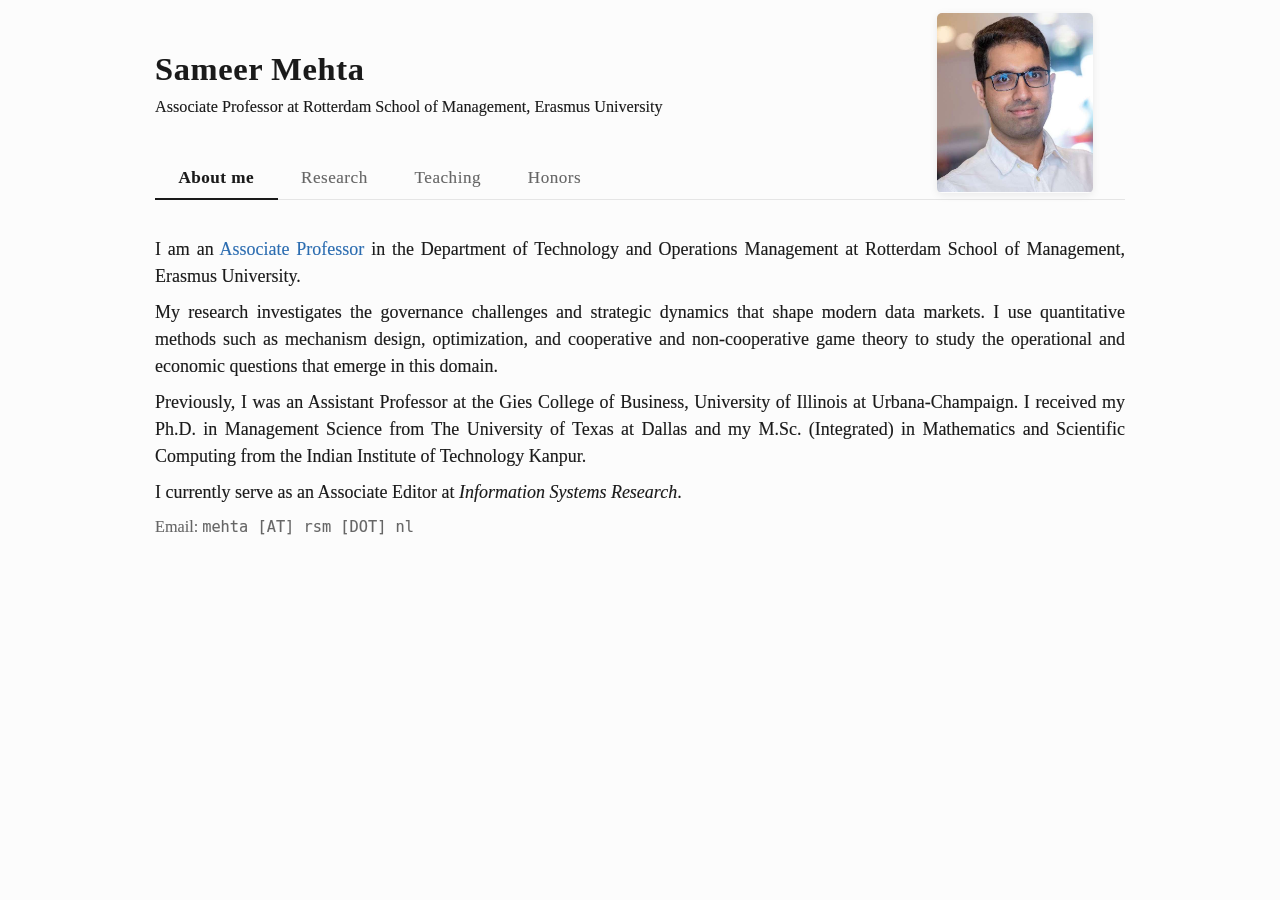
<file: index.html>
<!DOCTYPE html>
<html lang="en">
<head>
  <meta charset="UTF-8">
  <meta name="viewport" content="width=device-width, initial-scale=1.0">
  <title>Sameer Mehta — Associate Professor, Rotterdam School of Management</title>
  <meta name="description" content="Sameer Mehta is an Associate Professor at Rotterdam School of Management, Erasmus University. Research in data markets, mechanism design, game theory, and platform governance.">
  <meta name="author" content="Sameer Mehta">
  <meta name="robots" content="index, follow">
  <link rel="canonical" href="https://sameermehta.me/">
  <link rel="icon" type="image/svg+xml" href="favicon.svg">

  <!-- Open Graph -->
  <meta property="og:title" content="Sameer Mehta — Associate Professor, Rotterdam School of Management">
  <meta property="og:description" content="Sameer Mehta is an Associate Professor at Rotterdam School of Management, Erasmus University. Research in data markets, mechanism design, game theory, and platform governance.">
  <meta property="og:type" content="website">
  <meta property="og:url" content="https://sameermehta.me/">
  <meta property="og:image" content="https://sameermehta.me/images/sm_profile_pic.jpeg">
  <meta property="og:image:alt" content="Sameer Mehta">
  <meta property="og:image:width" content="615">
  <meta property="og:image:height" content="705">
  <meta property="og:site_name" content="Sameer Mehta">

  <!-- Twitter Card -->
  <meta name="twitter:card" content="summary_large_image">
  <meta name="twitter:title" content="Sameer Mehta — Associate Professor, Rotterdam School of Management">
  <meta name="twitter:description" content="Sameer Mehta is an Associate Professor at Rotterdam School of Management, Erasmus University. Research in data markets, mechanism design, game theory, and platform governance.">
  <meta name="twitter:image" content="https://sameermehta.me/images/sm_profile_pic.jpeg">
  <meta name="twitter:image:alt" content="Sameer Mehta">

  <link rel="stylesheet" href="style.css">
  <!-- Structured Data -->
  <script type="application/ld+json">
  {
    "@context": "https://schema.org",
    "@type": "Person",
    "name": "Sameer Mehta",
    "givenName": "Sameer",
    "familyName": "Mehta",
    "url": "https://sameermehta.me/",
    "image": "https://sameermehta.me/images/sm_profile_pic.jpeg",
    "jobTitle": "Associate Professor",
    "description": "Associate Professor at Rotterdam School of Management, Erasmus University. Research in data markets, mechanism design, game theory, and platform governance.",
    "worksFor": {
      "@type": "CollegeOrUniversity",
      "name": "Rotterdam School of Management, Erasmus University",
      "url": "https://www.rsm.nl/"
    },
    "affiliation": {
      "@type": "CollegeOrUniversity",
      "name": "Rotterdam School of Management, Erasmus University",
      "url": "https://www.rsm.nl/",
      "department": {
        "@type": "Organization",
        "name": "Department of Technology and Operations Management"
      }
    },
    "homeLocation": {
      "@type": "Place",
      "name": "Rotterdam, Netherlands"
    },
    "knowsAbout": [
      "Data markets",
      "Mechanism design",
      "Game theory",
      "Platform governance",
      "Data privacy",
      "Data monetization",
      "Operations management",
      "Information systems"
    ],
    "alumniOf": [
      {
        "@type": "CollegeOrUniversity",
        "name": "The University of Texas at Dallas"
      },
      {
        "@type": "CollegeOrUniversity",
        "name": "Indian Institute of Technology Kanpur"
      }
    ],
    "sameAs": [
      "https://scholar.google.com/citations?user=6mWQXQEAAAAJ",
      "https://www.rsm.nl/people/sameer-mehta"
    ]
  }
  </script>

  <!-- Google Analytics -->
  <script async src="https://www.googletagmanager.com/gtag/js?id=G-7GMXZDKHTQ"></script>
  <script>
    window.dataLayer = window.dataLayer || [];
    function gtag(){dataLayer.push(arguments);}
    gtag('js', new Date());
    gtag('config', 'G-7GMXZDKHTQ');
  </script>
</head>
<body>

<main>

  <!-- ── Sticky Header + Tabs ──────────────────────────── -->

  <div class="sticky-top">

    <div class="header">
    <div class="header-left">
      <h1>Sameer Mehta</h1>
      <div class="subtitle">
        Associate Professor at Rotterdam School of Management, Erasmus University
      </div>
    </div>
    <img
      class="profile-photo"
      src="images/sm_profile_pic.jpeg"
      alt="Sameer Mehta"
      width="156" height="180"
    >
    </div>

    <nav class="tab-nav">
      <button class="tab active" data-tab="about">About me</button>
      <button class="tab" data-tab="research">Research</button>
      <button class="tab" data-tab="teaching">Teaching</button>
      <button class="tab" data-tab="honors">Honors</button>
    </nav>

  </div>

  <!-- ── Tab Content ────────────────────────────────────── -->

  <div class="tab-content">

  <!-- ── About ─────────────────────────────────────────── -->

  <section id="about" class="tab-section active">
    <p>
      I am an <a href="https://www.rsm.nl/people/sameer-mehta" target="_blank" rel="noopener">Associate Professor</a> in the Department of Technology and Operations Management at Rotterdam School of Management, Erasmus University.
    </p>
    <p>
      My research investigates the governance challenges and strategic dynamics that shape modern data markets. I use quantitative methods such as mechanism design, optimization, and cooperative and non-cooperative game theory to study the operational and economic questions that emerge in this domain.
    </p>
    <p>
      Previously, I was an Assistant Professor at the Gies College of Business, University of Illinois at Urbana-Champaign. I received my Ph.D. in Management Science from The University of Texas at Dallas and my M.Sc. (Integrated) in Mathematics and Scientific Computing from the Indian Institute of Technology Kanpur.
    </p>
    <p>
      I currently serve as an Associate Editor at <em>Information Systems Research</em>.
    </p>
    <p class="note">
      Email: <code>mehta [AT] rsm [DOT] nl</code>
    </p>
  </section>

  <!-- ── Research ──────────────────────────────────────── -->

  <section id="research" class="tab-section">
    <p class="scholar-link">
      <a href="https://scholar.google.com/citations?user=6mWQXQEAAAAJ&amp;hl=en" target="_blank" rel="noopener">Google Scholar profile</a>
    </p>

    <!-- Working Papers -->
    <h3>Working Papers</h3>
    <ul class="collapsible" id="working-papers">
      <li>
        <div class="collapsible-header">
          A Few Good Humans: Designing Access in Human–AI Review Systems
        </div>
        <p class="coauthor-line">with Martin Quinn &thinsp;·&thinsp; <a href="https://www.ssrn.com/abstract=7753159" target="_blank" rel="noopener">[preprint]</a></p>
      </li>
      <li>
        <div class="collapsible-header">
          Best Before It Goes Stale: Optimal Update Policies for Keeping Data Fresh
        </div>
        <p class="coauthor-line">with Zihao Qu and Ganesh Janakiraman &thinsp;·&thinsp; <a href="https://www.ssrn.com/abstract=6992038" target="_blank" rel="noopener">[preprint]</a></p>
      </li>
      <li>
        <div class="collapsible-header">
          Exchangeability as the Exact Condition for Shapley Symmetry
        </div>
        <p class="coauthor-line"><a href="https://papers.ssrn.com/sol3/papers.cfm?abstract_id=5402195" target="_blank" rel="noopener">[preprint]</a></p>
      </li>
    </ul>

    <!-- Journal Publications -->
    <h3>Journal Publications</h3>
    <ul class="collapsible" id="publications">
      <li>
        <div class="collapsible-header">
          Pay With Your Data: Optimal Data-Sharing Mechanisms for AI Services. <em class="publication-source">Manufacturing &amp; Service Operations Management</em> (forthcoming)
        </div>
        <p class="coauthor-line">with Chandrasekhar Manchiraju, Milind Dawande, and Ganesh Janakiraman &thinsp;·&thinsp; <a href="https://doi.org/10.1287/msom.2024.1514" target="_blank" rel="noopener">[doi]</a> <a href="https://www.ssrn.com/abstract=4552550" target="_blank" rel="noopener">[preprint]</a></p>
      </li>
      <li>
        <div class="collapsible-header">
          Hit the GAS: Designing Optimal Generalized Ad-supported Subscription Mechanisms. <em class="publication-source">Information Systems Research</em> (forthcoming)
        </div>
        <p class="coauthor-line">with Dominik Gutt and Martin Quinn &thinsp;·&thinsp; <a href="https://doi.org/10.1287/isre.2025.2329" target="_blank" rel="noopener">[doi]</a> <a href="https://www.ssrn.com/abstract=5350556" target="_blank" rel="noopener">[preprint]</a></p>
        <p class="coauthor-line">author names in alphabetical order</p>
      </li>
      <li>
        <div class="collapsible-header">
          Robin Hood to the Rescue: Sustainable Revenue-Allocation Schemes for Data Cooperatives. <em class="publication-source">Production and Operations Management</em>
        </div>
        <p class="coauthor-line">with Milind Dawande and Liying Mu &thinsp;·&thinsp; <a href="https://doi.org/10.1111/poms.13995" target="_blank" rel="noopener">[doi]</a> <a href="https://www.ssrn.com/abstract=4020556" target="_blank" rel="noopener">[preprint]</a></p>
        <p class="coauthor-line">author names in alphabetical order</p>
      </li>
      <li>
        <div class="collapsible-header">
          An Approximation Scheme for Data Monetization. <em class="publication-source">Production and Operations Management</em>
        </div>
        <p class="coauthor-line">with Milind Dawande, Ganesh Janakiraman, and Vijay Mookerjee &thinsp;·&thinsp; <a href="https://doi.org/10.1111/poms.13676" target="_blank" rel="noopener">[doi]</a> <a href="https://www.ssrn.com/abstract=3808875" target="_blank" rel="noopener">[preprint]</a></p>
      </li>
      <li>
        <div class="collapsible-header">
          Optimal Scale-Up of HIV Treatment Programs in Resource-Limited Settings Under Supply Uncertainty. <em class="publication-source">Production and Operations Management</em>
        </div>
        <p class="coauthor-line">with Sarang Deo and Charles J. Corbett &thinsp;·&thinsp; Lead article &thinsp;·&thinsp; <a href="https://doi.org/10.1111/poms.13613" target="_blank" rel="noopener">[doi]</a> <a href="https://www.ssrn.com/abstract=3087685" target="_blank" rel="noopener">[preprint]</a></p>
      </li>
      <li>
        <div class="collapsible-header">
          How to Sell a Dataset? Pricing Policies for Data Monetization. <strong><em class="publication-source">Information Systems Research</em></strong> and <strong><em>EC'19</em></strong>
        </div>
        <p class="coauthor-line">with Milind Dawande, Ganesh Janakiraman, and Vijay Mookerjee &thinsp;·&thinsp; <a href="https://doi.org/10.1287/isre.2021.1027" target="_blank" rel="noopener">[doi]</a> <a href="https://www.ssrn.com/abstract=3333296" target="_blank" rel="noopener">[preprint]</a></p>
      </li>
      <li>
        <div class="collapsible-header">
          Sustaining a Good Impression: Mechanisms for Selling Partitioned Impressions at Ad-Exchanges. <em class="publication-source">Information Systems Research</em>
        </div>
        <p class="coauthor-line">with Milind Dawande, Ganesh Janakiraman, and Vijay Mookerjee &thinsp;·&thinsp; <a href="https://doi.org/10.1287/isre.2019.0878" target="_blank" rel="noopener">[doi]</a> <a href="https://www.ssrn.com/abstract=3064299" target="_blank" rel="noopener">[preprint]</a></p>
      </li>
    </ul>

    <!-- Managerial / Policy Articles -->
    <h3>Managerial / Policy Articles</h3>
    <ul class="collapsible" id="policy-articles">
      <li>
        <div class="collapsible-header">
          The EU’s data spaces need compatible permissions. <em class="publication-source">LSE European Politics</em>
        </div>
        <p class="coauthor-line"><a href="https://blogs.lse.ac.uk/europpblog/2026/11/03/eu-data-spaces-compatible-permissions-ai/" target="_blank" rel="noopener">[link]</a></p>
      </li>
      <li>
        <div class="collapsible-header">
          The Hidden Risks of URL-Shortening in Scientific Review. <em class="publication-source">Communications of the ACM Blog</em>
        </div>
        <p class="coauthor-line"><a href="https://cacm.acm.org/blogcacm/the-hidden-risks-of-url-shortening-in-scientific-review/" target="_blank" rel="noopener">[link]</a></p>
      </li>
      <li>
        <div class="collapsible-header">
          4 Cybersecurity Insights to Consider While Waiting for Your Next Software Update. <em class="publication-source">World Economic Forum</em>
        </div>
        <p class="coauthor-line">with Lars Couwenberg &thinsp;·&thinsp; <a href="https://www.weforum.org/agenda/2024/10/software-updates-cybersecurity-cyber/" target="_blank" rel="noopener">[link]</a></p>
      </li>
      <li>
        <div class="collapsible-header">
          Harnessing Digital Federation Platforms and Data Cooperatives to Empower SMEs and Local Small Communities. <em class="publication-source">Think20 Policy Brief</em>
        </div>
        <p class="coauthor-line">with Michael Bühler, Igor Calzada, Isabel Cane, Thorsten Jelinek, Astha Kapoor, Morshed Mannan, Vijay Mookerjee, Konrad Nübel, Alex Pentland, Trebor Scholz, Divya Siddarth, Julian Tait, Bapu Vaitla, and Jianguo Zhu. &thinsp;·&thinsp; <a href="https://t20ind.org/research/harnessing-digital-federation-platforms/" target="_blank" rel="noopener">[link]</a></p>
      </li>
      <li>
        <div class="collapsible-header">
          The Key to Designing Sustainable Data Cooperatives. <em class="publication-source">World Economic Forum</em>
        </div>
        <p class="coauthor-line">with Milind Dawande and Liying Mu &thinsp;·&thinsp; <a href="https://www.weforum.org/agenda/2022/02/the-key-to-designing-sustainable-data-cooperatives/" target="_blank" rel="noopener">[link]</a></p>
      </li>
      <li>
        <div class="collapsible-header">
          Can Data Cooperatives Sustain Themselves? <em class="publication-source">LSE Business Review</em>
        </div>
        <p class="coauthor-line">with Milind Dawande and Vijay Mookerjee &thinsp;·&thinsp; <a href="https://blogs.lse.ac.uk/businessreview/2021/08/02/can-data-cooperatives-sustain-themselves/" target="_blank" rel="noopener">[link]</a></p>
      </li>
      <li>
        <div class="collapsible-header">
          Pricing Policies for Data Monetization. <em class="publication-source">Narrative</em>
        </div>
        <p class="coauthor-line"><a href="https://blog.narrative.io/pricing-policies-for-data-monetization" target="_blank" rel="noopener">[link]</a></p>
      </li>
    </ul>
  </section>

  <!-- ── Teaching ──────────────────────────────────────── -->

  <section id="teaching" class="tab-section">
    <h3>Erasmus University</h3>
    <ul class="collapsible">
      <li>
        <div class="collapsible-header">Introduction to Mechanism Design <span class="inline-muted">&thinsp;·&thinsp; doctoral</span></div>
      </li>
      <li>
        <div class="collapsible-header">Big Data Management and Analytics <span class="inline-muted">&thinsp;·&thinsp; master's</span></div>
      </li>
      <li>
        <div class="collapsible-header">Data Privacy and Cybersecurity <span class="inline-muted">&thinsp;·&thinsp; master's</span></div>
      </li>
      <li>
        <div class="collapsible-header">Business Analytics for International Managers <span class="inline-muted">&thinsp;·&thinsp; master's</span></div>
      </li>
      <li>
        <div class="collapsible-header">Digital Analytics and Customer Insights <span class="inline-muted">&thinsp;·&thinsp; executive</span></div>
      </li>
      <li>
        <div class="collapsible-header">Data Modelling &amp; Analytics <span class="inline-muted">&thinsp;·&thinsp; bachelor's</span></div>
      </li>
    </ul>

    <h3>University of Illinois at Urbana-Champaign</h3>
    <ul class="collapsible">
      <li>
        <div class="collapsible-header">Social Media Strategy <span class="inline-muted">&thinsp;·&thinsp; bachelor's</span></div>
      </li>
    </ul>

    <h3>University of Texas at Dallas</h3>
    <ul class="collapsible">
      <li>
        <div class="collapsible-header">Introduction to Programming <span class="inline-muted">&thinsp;·&thinsp; bachelor's</span></div>
      </li>
    </ul>
  </section>

  <!-- ── Honors ─────────────────────────────────────────── -->

  <section id="honors" class="tab-section">
    <h3>Grants</h3>
    <ul class="collapsible grants-list">
      <li>
        <div class="collapsible-header">Veni Grant <span class="inline-muted">&thinsp;·&thinsp; Dutch Research Council (NWO) &thinsp;·&thinsp; Principal Investigator &thinsp;·&thinsp; €&thinsp;320,000 &thinsp;·&thinsp; 2025–27</span></div>
      </li>
      <li>
        <div class="collapsible-header">Market Organization of the Dutch Energy System in 2050 <span class="inline-muted">&thinsp;·&thinsp; NWO &thinsp;·&thinsp; Co-applicant &thinsp;·&thinsp; €&thinsp;4.28 million &thinsp;·&thinsp; 2025–29</span></div>
      </li>
      <li>
        <div class="collapsible-header">Starter Grant <span class="inline-muted">&thinsp;·&thinsp; Erasmus University &thinsp;·&thinsp; Principal Investigator &thinsp;·&thinsp; €&thinsp;300,000 &thinsp;·&thinsp; 2025–27</span></div>
      </li>
    </ul>

    <h3>Awards</h3>
    <ul class="collapsible awards-list">
      <li>
        <div class="collapsible-header">ERIM Outstanding Performance by a Young Researcher Award <span class="inline-muted">&thinsp;·&thinsp; Erasmus University &thinsp;·&thinsp; 2022</span></div>
      </li>
      <li>
        <div class="collapsible-header">ERIM High Performance Membership <span class="inline-muted">&thinsp;·&thinsp; Erasmus University &thinsp;·&thinsp; 2021–Present</span></div>
      </li>
      <li>
        <div class="collapsible-header">Best Dissertation Award <span class="inline-muted">&thinsp;·&thinsp; The University of Texas at Dallas &thinsp;·&thinsp; 2021</span></div>
      </li>
      <li>
        <div class="collapsible-header">Runner-up, Nunamaker-Chen Dissertation Award <span class="inline-muted">&thinsp;·&thinsp; Information Systems Society, INFORMS &thinsp;·&thinsp; 2020</span></div>
      </li>
      <li>
        <div class="collapsible-header">Teachers Ranked as Excellent <span class="inline-muted">&thinsp;·&thinsp; University of Illinois at Urbana-Champaign &thinsp;·&thinsp; Fall 2020</span></div>
      </li>
      <li>
        <div class="collapsible-header">Recipient of INSPIRE Scholarship <span class="inline-muted">&thinsp;·&thinsp; IIT Kanpur &thinsp;·&thinsp; 2008–12</span></div>
      </li>
      <li>
        <div class="collapsible-header">Ranked 13th in Regional Mathematics Olympiad <span class="inline-muted">&thinsp;·&thinsp; National Board for Higher Mathematics, India &thinsp;·&thinsp; 2006</span></div>
      </li>
      <li>
        <div class="collapsible-header">Ranked in top 1% in Physics Olympiad <span class="inline-muted">&thinsp;·&thinsp; Indian Association of Physics Teachers, India &thinsp;·&thinsp; 2006</span></div>
      </li>
      <li>
        <div class="collapsible-header">Recipient of the National Talent Search Scholarship <span class="inline-muted">&thinsp;·&thinsp; NCERT, India &thinsp;·&thinsp; 2005–08</span></div>
      </li>
    </ul>
  </section>

  </div><!-- /.tab-content -->

</main>

<!-- Back to top -->
<a id="back-to-top" href="#" aria-label="Back to top">&uarr;</a>

<script>
  function trackEvent(eventName, parameters) {
    if (typeof gtag === 'function') {
      gtag('event', eventName, Object.assign({
        transport_type: 'beacon'
      }, parameters));
    }
  }

  function activeSectionFor(element) {
    const section = element.closest('.tab-section');
    if (section) {
      return section.id;
    }

    const activeSection = document.querySelector('.tab-section.active');
    return activeSection ? activeSection.id : 'header';
  }

  function listItemTitleFor(link) {
    const item = link.closest('li');
    const header = item ? item.querySelector('.collapsible-header') : null;

    if (!header) {
      return '';
    }

    const headerCopy = header.cloneNode(true);
    headerCopy.querySelectorAll('.publication-source, .inline-muted').forEach(function(meta) {
      meta.remove();
    });

    return headerCopy.textContent.replace(/\s+/g, ' ').trim();
  }

  // Tab switching
  const tabs = document.querySelectorAll('.tab-nav .tab');
  const sections = document.querySelectorAll('.tab-section');

  tabs.forEach(function(tab) {
    tab.addEventListener('click', function() {
      const target = this.getAttribute('data-tab');

      tabs.forEach(function(t) { t.classList.remove('active'); });
      this.classList.add('active');

      sections.forEach(function(s) {
        s.classList.remove('active');
        if (s.id === target) {
          s.classList.add('active');
        }
      });

      document.documentElement.style.scrollBehavior = 'auto';
      window.scrollTo(0, 0);
      document.documentElement.style.scrollBehavior = '';

      trackEvent('tab_click', {
        tab_name: target
      });
    });
  });

  // Analytics for outbound/profile/research link clicks
  document.querySelectorAll('a[href^="http"]').forEach(function(link) {
    link.addEventListener('click', function() {
      const linkText = link.textContent.replace(/\s+/g, ' ').trim();
      const section = activeSectionFor(link);

      trackEvent('outbound_link_click', {
        link_url: link.href,
        link_text: linkText,
        section: section
      });

      if (link.hostname === 'scholar.google.com' || link.href.includes('/people/sameer-mehta')) {
        trackEvent('profile_link_click', {
          profile_type: link.hostname === 'scholar.google.com' ? 'google_scholar' : 'rsm',
          link_url: link.href,
          section: section
        });
      }

      if (section === 'research' && /^\[(preprint|doi)\]$/i.test(linkText)) {
        trackEvent('paper_link_click', {
          paper_title: listItemTitleFor(link),
          link_type: linkText.replace(/[\[\]]/g, '').toLowerCase(),
          link_url: link.href
        });
      }
    });
  });

  // Combined scroll handler: sticky shadow + back-to-top button
  const stickyTop = document.querySelector('.sticky-top');
  const backToTop = document.getElementById('back-to-top');

  window.addEventListener('scroll', function() {
    stickyTop.classList.toggle('scrolled', window.scrollY > 10);
    backToTop.style.display = window.scrollY > 400 ? 'block' : 'none';
  });
</script>

</body>
</html>
</file>
<file: style.css>
*, *::before, *::after {
  margin: 0;
  padding: 0;
  box-sizing: border-box;
}

:root {
  --bg: #fcfcfc;
  --text: #1a1a1a;
  --text-muted: #666;
  --accent: #2b6cb0;
  --accent-hover: #1a4f8a;
  --border: #e5e5e5;
  --border-light: #f0f0f0;
}

html {
  scroll-behavior: smooth;
  font-size: 18px;
}

body {
  font-family: Charter, 'Bitstream Charter', Georgia, serif;
  font-weight: 500;
  -webkit-text-stroke: 0.12px currentColor;
  background: var(--bg);
  color: var(--text);
  line-height: 1.5;
  -webkit-font-smoothing: antialiased;
  -moz-osx-font-smoothing: grayscale;
}

main {
  max-width: 1024px;
  margin: 0 auto;
  padding: 0 1.5rem 3rem;
}

/* ── Header ───────────────────── */

.header {
  display: flex;
  align-items: flex-start;
  justify-content: space-between;
  gap: 2rem;
  margin-bottom: 1.5rem;
  position: relative;
}

.header-left h1 {
  font-size: 1.8rem;
  font-weight: 600;
  letter-spacing: 0.02em;
  color: var(--text);
  margin-bottom: 0.15rem;
}

.header-left .subtitle {
  font-size: 0.9rem;
  color: var(--text);
  line-height: 1.4;
}

.header-left .subtitle a {
  color: var(--accent);
  text-decoration: none;
}

.header-left .subtitle a:hover {
  text-decoration: underline;
}

.profile-photo {
  width: 156px;
  height: 180px;
  border-radius: 5px;
  object-fit: contain;
  flex-shrink: 0;
  position: absolute;
  top: -1.8rem;
  right: 1.8rem;
  box-shadow: 0 2px 8px rgba(0,0,0,0.08);
}

/* ── Sticky top ──────────────── */

.sticky-top {
  position: sticky;
  top: 0;
  z-index: 100;
  background: var(--bg);
  padding-top: 2.5rem;
  padding-bottom: 0;
}

.sticky-top.scrolled {
  box-shadow: 0 1px 6px rgba(0,0,0,0.08);
}

/* ── Tab navigation ──────────── */

.tab-nav {
  display: flex;
  gap: 0;
  border-bottom: 1.5px solid var(--border);
  margin-top: 2.2rem;
}

.tab-nav button {
  background: none;
  border: none;
  padding: 0.55rem 1.3rem;
  font-family: inherit;
  font-size: 0.95rem;
  font-weight: 500;
  color: var(--text-muted);
  cursor: pointer;
  border-bottom: 2px solid transparent;
  margin-bottom: -1.5px;
  transition: color 0.15s, border-color 0.15s;
  letter-spacing: 0.03em;
}

.tab-nav button:focus {
  outline: none;
}

.tab-nav button:hover {
  color: var(--text);
  border-bottom-color: var(--border);
}

.tab-nav button.active {
  color: var(--text);
  border-bottom-color: var(--text);
  font-weight: 600;
}

/* ── Tab content ─────────────── */

.tab-content {
  padding-top: 2rem;
}

.tab-section {
  display: none;
}

.tab-section.active {
  display: block;
}

/* ── Sections ─────────────────── */

section {
  margin-bottom: 2rem;
}

h2 {
  font-size: 1.1rem;
  font-weight: 600;
  color: var(--text);
  text-transform: uppercase;
  letter-spacing: 0.06em;
  margin-bottom: 0.7rem;
  padding-bottom: 0.35rem;
  border-bottom: 1.5px solid var(--text);
}

h3 {
  font-size: 1rem;
  font-weight: 600;
  color: var(--text-muted);
  text-transform: uppercase;
  letter-spacing: 0.05em;
  margin: 1.2rem 0 0.5rem;
  padding-left: 0.6rem;
  border-left: 3px solid var(--accent);
}

h3:first-child {
  margin-top: 0;
}

p {
  margin-bottom: 0.5rem;
  text-align: justify;
}

p.note {
  font-size: 0.9rem;
  color: var(--text-muted);
}

p.note code {
  font-size: 0.85rem;
}

p.scholar-link {
  font-size: 0.9rem;
}

a {
  color: var(--accent);
  text-decoration: none;
  transition: color 0.15s;
}

a:hover {
  color: var(--accent-hover);
  text-decoration: underline;
}

section ul {
  padding-left: 0.8rem;
  list-style: disc;
  margin-bottom: 0.5rem;
}

section ul li {
  margin-bottom: 0.35rem;
}

section ul li::marker {
  color: var(--accent);
  font-size: 0.8rem;
}

/* ── Collapsible list ─────────── */

.collapsible {
  list-style: none;
  padding-left: 0.8rem;
}

.collapsible li {
  border-bottom: 1px solid var(--border-light);
  list-style: disc;
  padding-bottom: 0.12rem;
}

.collapsible li::marker {
  color: var(--accent);
  font-size: 0.8rem;
}

.collapsible li:first-child {
  border-top: 1px solid var(--border-light);
}

.collapsible-header {
  display: flex;
  align-items: baseline;
  gap: 0.6rem;
  padding: 0.45rem 0 0.12rem;
}

#research .collapsible-header {
  display: block;
}

.coauthor-line {
  font-size: 0.9rem;
  color: var(--text-muted);
  padding: 0.1rem 0 0.1rem 1.6rem;
  margin: 0;
}

#teaching .collapsible-header,
#honors .grants-list .collapsible-header,
#honors .awards-list .collapsible-header {
  display: block;
}

.inline-muted {
  color: var(--text-muted);
  font-size: 0.9rem;
}

.publication-source {
  color: var(--text);
  font-weight: 700;
  white-space: normal;
}

/* ── Back to top ──────────────── */

#back-to-top {
  position: fixed;
  bottom: 28px;
  right: 28px;
  display: none;
  width: 40px;
  height: 40px;
  background: var(--text);
  color: #fff;
  border-radius: 50%;
  font-size: 1.2rem;
  line-height: 40px;
  text-align: center;
  text-decoration: none;
  box-shadow: 0 2px 10px rgba(0,0,0,0.15);
  transition: background 0.2s, transform 0.2s;
}

#back-to-top:hover {
  background: var(--accent);
  transform: translateY(-2px);
  text-decoration: none;
}

/* ── Responsive ───────────────── */

@media (max-width: 600px) {
  html { font-size: 15.5px; }

  main {
    padding: 0 1rem 2rem;
  }

  .sticky-top {
    padding-top: 1.2rem;
    padding-bottom: 0;
  }

  .header {
    flex-direction: column-reverse;
    align-items: center;
    text-align: center;
    gap: 0.8rem;
    margin-bottom: 0.5rem;
  }

  .tab-nav {
    margin-top: 0.8rem;
    justify-content: center;
    flex-wrap: wrap;
  }

  .tab-nav button {
    flex: 1 1 auto;
    min-width: 0;
    padding: 0.45rem 0.55rem;
    font-size: 0.85rem;
  }

  .collapsible-header {
    flex-wrap: wrap;
    align-items: flex-start;
    gap: 0.35rem 0.5rem;
  }

  .coauthor-line {
    padding-left: 1rem;
  }

  p {
    text-align: left;
  }

  .profile-photo {
    position: static;
    width: 80px;
    height: 80px;
    border-radius: 50%;
    object-fit: cover;
  }

  .header-left h1 {
    font-size: 1.5rem;
  }

  #back-to-top {
    bottom: 16px;
    right: 16px;
    width: 36px;
    height: 36px;
    line-height: 36px;
    font-size: 1rem;
  }
}

@media print {
  .sticky-top {
    position: static;
    box-shadow: none;
  }
  .tab-nav {
    display: none;
  }
  .tab-section {
    display: block !important;
  }
  #back-to-top { display: none !important; }
  body { font-size: 12px; }
  main { max-width: 100%; padding: 0; }
}
</file>
